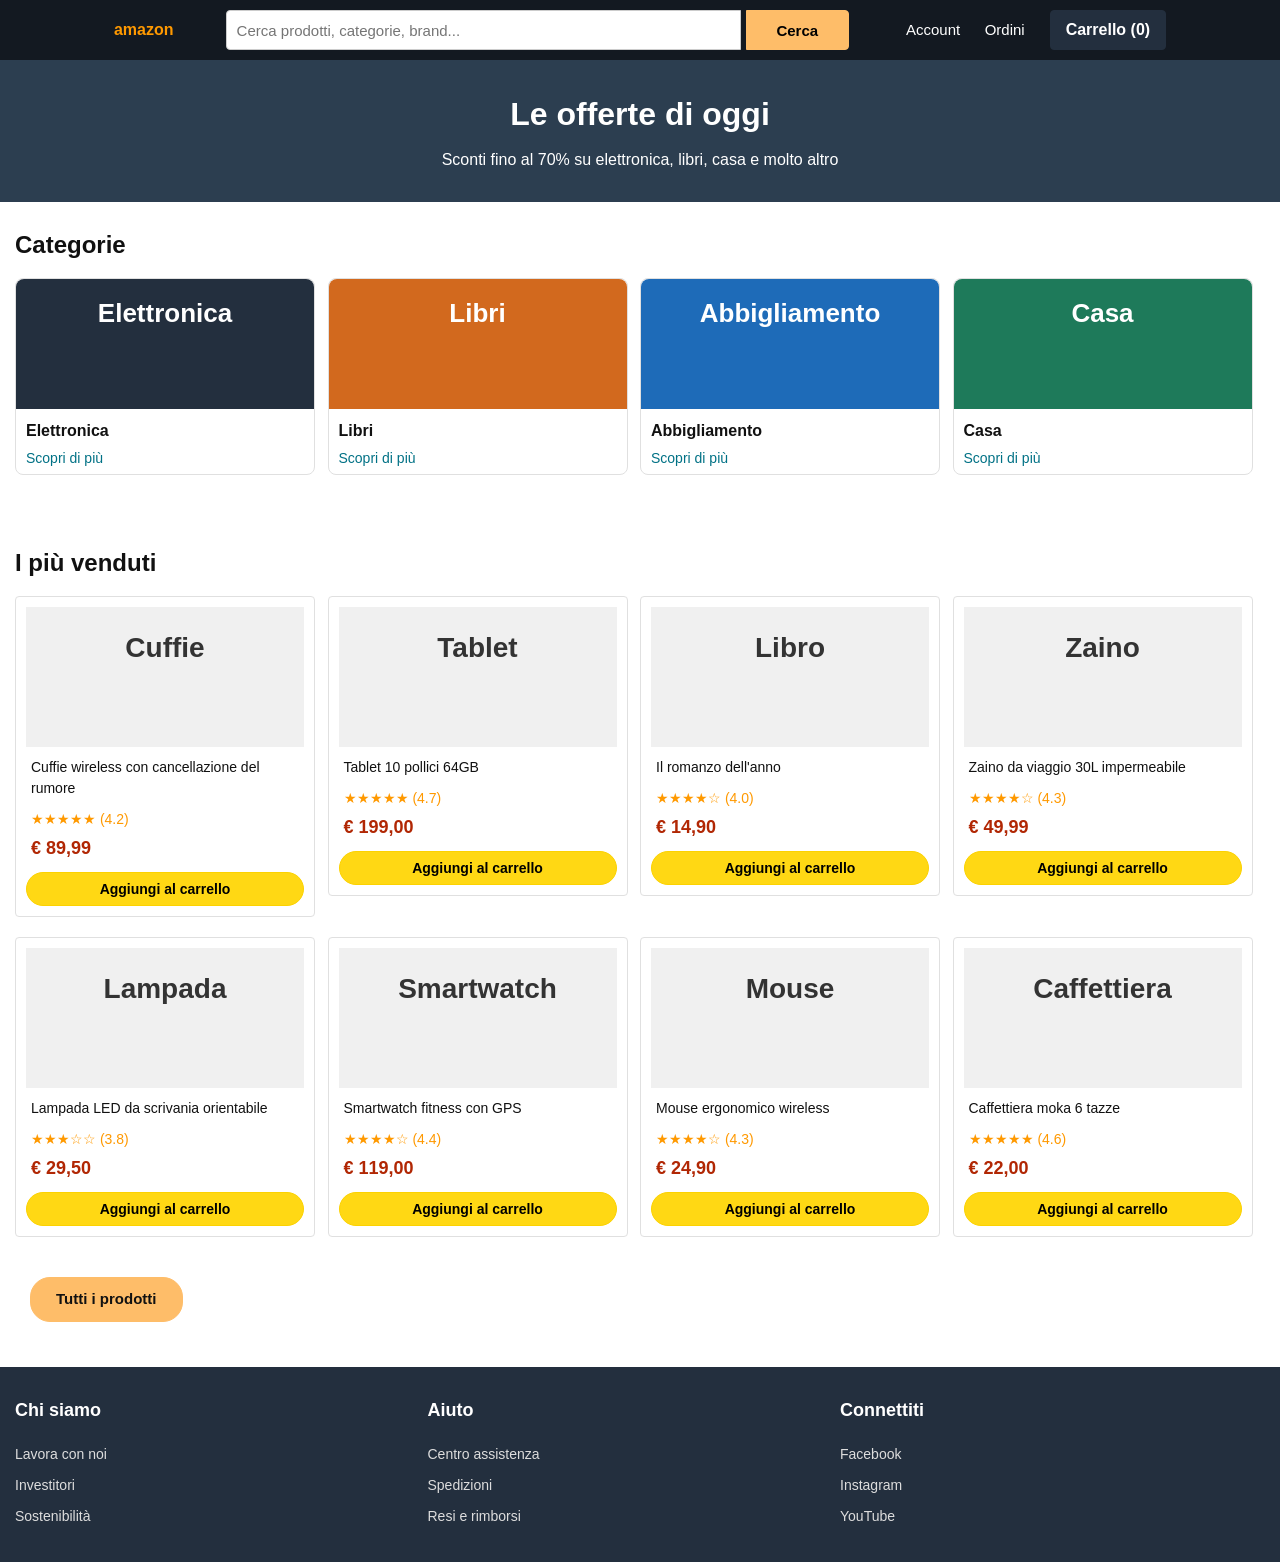
<file: index.html>
<head>
  <meta charset="UTF-8">
  <meta name="viewport" content="width=device-width, initial-scale=1.0">
  <title>Amazon Homepage — Week Project</title>
  <link rel="stylesheet" type="text/css" href="assets/css/style.css">
</head>

<body>

  <header class="header">
    <div class="centered-header">
      <div class="logo">amazon</div>

      <div class="search-box">
        <input type="text" name="ricerca" class="search-input" placeholder="Cerca prodotti, categorie, brand...">
        <button class="search-btn">Cerca</button>
      </div>

      <div class="nav">
        <a href="javascript:void(0);" class="nav-link">Account</a>
        <a href="javascript:void(0);" class="nav-link">Ordini</a>
      </div>

      <button class="cart-btn">Carrello (0)</button>
    </div>
  </header>

  <section class="hero">
    <h1>Le offerte di oggi</h1>
    <p>Sconti fino al 70% su elettronica, libri, casa e molto altro</p>
  </section>
  <main>


    <section class="categorie">
      <h2>Categorie</h2>

      <div class="card-categoria">
        <div class="box-categoria box-nera">
          <h3>Elettronica</h3>
        </div>
        <h4>Elettronica</h4>
        <a href="javascript:void(0);" class="link-scopri">Scopri di più</a>
      </div>

      <div class="card-categoria">
        <div class="box-categoria box-arancione">
          <h3>Libri</h3>
        </div>
        <h4>Libri</h4>
        <a href="javascript:void(0);" class="link-scopri">Scopri di più</a>
      </div>

      <div class="card-categoria">
        <div class="box-categoria box-blu">
          <h3>Abbigliamento</h3>
        </div>
        <h4>Abbigliamento</h4>
        <a href="javascript:void(0);" class="link-scopri">Scopri di più</a>
      </div>

      <div class="card-categoria">
        <div class="box-categoria box-verde">
          <h3>Casa</h3>
        </div>
        <h4>Casa</h4>
        <a href="javascript:void(0);" class="link-scopri">Scopri di più</a>
      </div>
    </section>

    <section class="prodotti">
      <h2>I più venduti</h2>

      <div class="card-prodotto">
        <div class="box-immagine">
          <h3>Cuffie</h3>
        </div>
        <h4>Cuffie wireless con cancellazione del rumore</h4>
        <p class="stelle">★★★★★ (4.2)</p>
        <p class="prezzo">€ 89,99</p>
        <button class="btn-acquista">Aggiungi al carrello</button>
      </div>

      <div class="card-prodotto">
        <div class="box-immagine">
          <h3>Tablet</h3>
        </div>
        <h4>Tablet 10 pollici 64GB</h4>
        <p class="stelle">★★★★★ (4.7)</p>
        <p class="prezzo">€ 199,00</p>
        <button class="btn-acquista">Aggiungi al carrello</button>
      </div>

      <div class="card-prodotto">
        <div class="box-immagine">
          <h3>Libro</h3>
        </div>
        <h4>Il romanzo dell'anno</h4>
        <p class="stelle">★★★★☆ (4.0)</p>
        <p class="prezzo">€ 14,90</p>
        <button class="btn-acquista">Aggiungi al carrello</button>
      </div>

      <div class="card-prodotto">
        <div class="box-immagine">
          <h3>Zaino</h3>
        </div>
        <h4>Zaino da viaggio 30L impermeabile</h4>
        <p class="stelle">★★★★☆ (4.3)</p>
        <p class="prezzo">€ 49,99</p>
        <button class="btn-acquista">Aggiungi al carrello</button>
      </div>

      <div class="card-prodotto">
        <div class="box-immagine">
          <h3>Lampada</h3>
        </div>
        <h4>Lampada LED da scrivania orientabile</h4>
        <p class="stelle">★★★☆☆ (3.8)</p>
        <p class="prezzo">€ 29,50</p>
        <button class="btn-acquista">Aggiungi al carrello</button>
      </div>

      <div class="card-prodotto">
        <div class="box-immagine">
          <h3>Smartwatch</h3>
        </div>
        <h4>Smartwatch fitness con GPS</h4>
        <p class="stelle">★★★★☆ (4.4)</p>
        <p class="prezzo">€ 119,00</p>
        <button class="btn-acquista">Aggiungi al carrello</button>
      </div>

      <div class="card-prodotto">
        <div class="box-immagine">
          <h3>Mouse</h3>
        </div>
        <h4>Mouse ergonomico wireless</h4>
        <p class="stelle">★★★★☆ (4.3)</p>
        <p class="prezzo">€ 24,90</p>
        <button class="btn-acquista">Aggiungi al carrello</button>
      </div>

      <div class="card-prodotto">
        <div class="box-immagine">
          <h3>Caffettiera</h3>
        </div>
        <h4>Caffettiera moka 6 tazze</h4>
        <p class="stelle">★★★★★ (4.6)</p>
        <p class="prezzo">€ 22,00</p>
        <button class="btn-acquista">Aggiungi al carrello</button>


      </div>
      <a href="seconda.html" class="all-btn">Tutti i prodotti</a>
    </section>

  </main>

  <footer class="footer">

    <div class="col-footer">
      <h3>Chi siamo</h3>
      <a href="javascript:void(0);" class="link-footer">Lavora con noi</a>
      <a href="javascript:void(0);" class="link-footer">Investitori</a>
      <a href="javascript:void(0);" class="link-footer">Sostenibilità</a>
    </div>

    <div class="col-footer">
      <h3>Aiuto</h3>
      <a href="javascript:void(0);" class="link-footer">Centro assistenza</a>
      <a href="javascript:void(0);" class="link-footer">Spedizioni</a>
      <a href="javascript:void(0);" class="link-footer">Resi e rimborsi</a>
    </div>

    <div class="col-footer">
      <h3>Connettiti</h3>
      <a href="javascript:void(0);" class="link-footer">Facebook</a>
      <a href="javascript:void(0);" class="link-footer">Instagram</a>
      <a href="javascript:void(0);" class="link-footer">YouTube</a>
    </div>

  </footer>

  <script src="assets/js/script.js"></script>
</body>

</html>
</file>
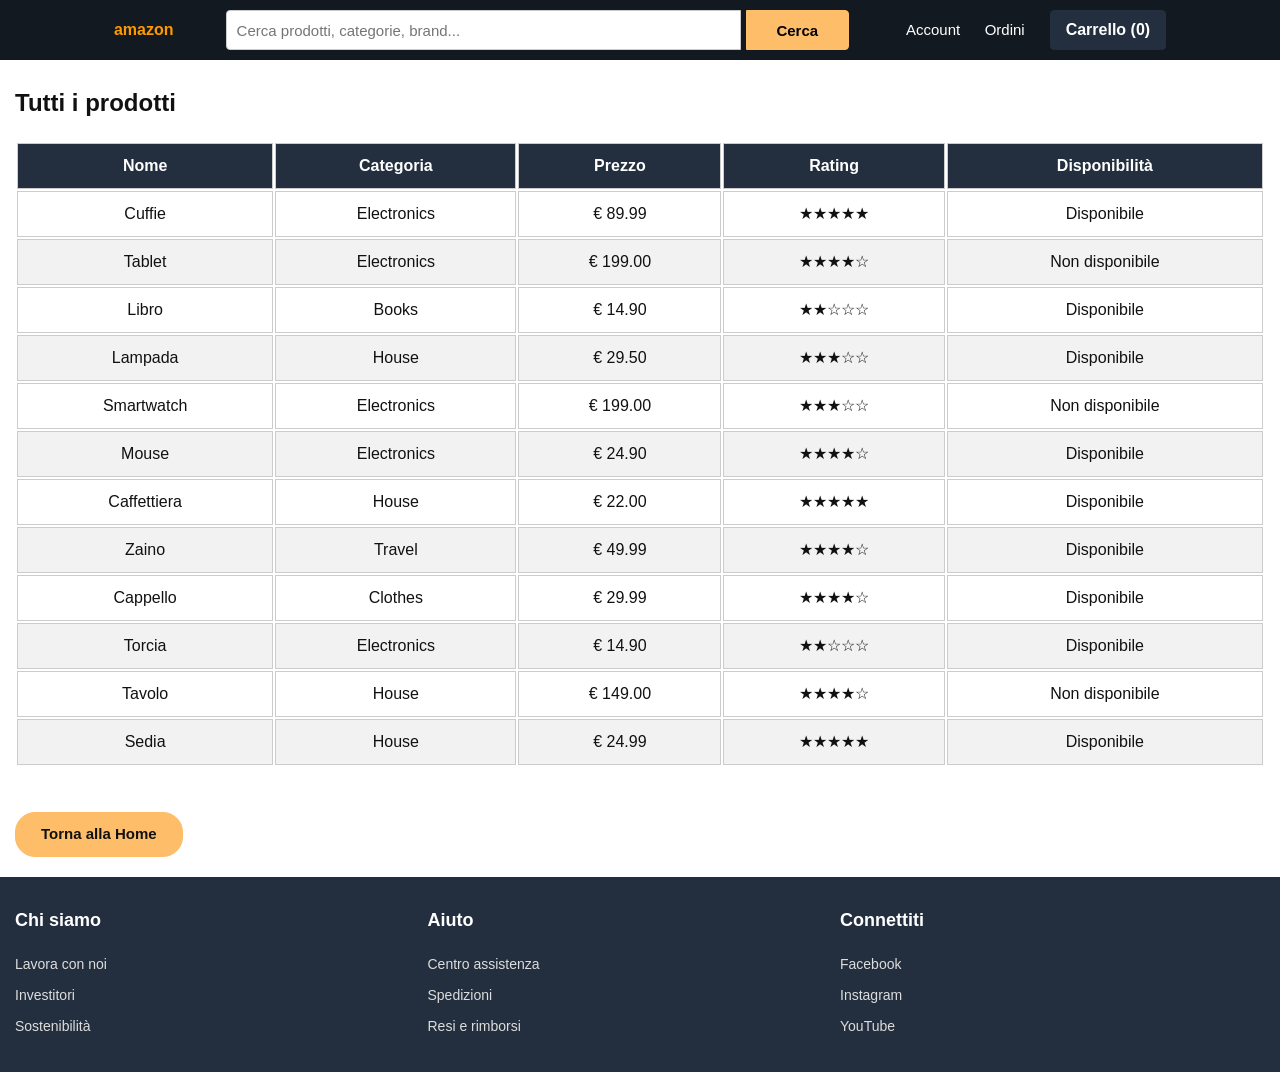
<file: seconda.html>
<!DOCTYPE html>
<html lang="it">
<head>
    <meta charset="UTF-8">
    <meta name="viewport" content="width=device-width, initial-scale=1.0">
    <title>Amazon Homepage — Week Project</title>
    <link rel="stylesheet" type="text/css" href="assets/css/style.css">
</head>
<body>

  <header class="header">
    <div class="centered-header">
      <div class="logo">amazon</div>

      <div class="search-box">
        <input type="text" name="ricerca" class="search-input" placeholder="Cerca prodotti, categorie, brand...">
        <button class="search-btn">Cerca</button>
      </div>

      <div class="nav">
        <a href="javascript:void(0);" class="nav-link">Account</a>
        <a href="javascript:void(0);" class="nav-link">Ordini</a>
      </div>

      <button class="cart-btn">Carrello (0)</button>
    </div>
  </header>

  <main>

    <section class="prodotti-tabella">
      <h2>Tutti i prodotti</h2>
      <div id="contenitore-tabella"></div>
    </section>
    <a href="index.html" class="all-btn">Torna alla Home</a>
  </main>

  <footer class="footer">
    <div class="col-footer">
      <h3>Chi siamo</h3>
      <a href="javascript:void(0);" class="link-footer">Lavora con noi</a>
      <a href="javascript:void(0);" class="link-footer">Investitori</a>
      <a href="javascript:void(0);" class="link-footer">Sostenibilità</a>
    </div>

    <div class="col-footer">
      <h3>Aiuto</h3>
      <a href="javascript:void(0);" class="link-footer">Centro assistenza</a>
      <a href="javascript:void(0);" class="link-footer">Spedizioni</a>
      <a href="javascript:void(0);" class="link-footer">Resi e rimborsi</a>
    </div>

    <div class="col-footer">
      <h3>Connettiti</h3>
      <a href="javascript:void(0);" class="link-footer">Facebook</a>
      <a href="javascript:void(0);" class="link-footer">Instagram</a>
      <a href="javascript:void(0);" class="link-footer">YouTube</a>
    </div>
  </footer>

  <script src="assets/js/seconda.js"></script>
</body>
</html>
</file>
<file: assets/css/style.css>
/* CSS reset minimo */
* {
  margin: 0;
  padding: 0;
  box-sizing: border-box;
}

body {
  font-family: -apple-system, BlinkMacSystemFont, "Segoe UI", Roboto, Helvetica, Arial, sans-serif;
  line-height: 1.5;
  color: #111;
  background: #fff;
}

main{
  max-width: 1300px;
  margin: auto;
}


img {
  max-width: 100%;
  display: block;
}

a {
  color: inherit;
  text-decoration: none;
}

button {
  font-family: inherit;
  cursor: pointer;
  border: none;
  background: none;
}

/* Scrivi qui sotto i tuoi stili */

/* Header */

.header {
  background-color: #131921;
  padding: 10px 15px;
  font-size: 0;
}

.centered-header {
  text-align: center;
}

.header .logo,
.header .search-box,
.header .nav,
.header .cart-btn {
  display: inline-block;
  vertical-align: middle;
  font-size: 16px;
}

.logo {
  color: #ff9900;
  font-size: 35px;
  font-weight: bold;
  padding: 5px 20px 5px 0;
}

.search-box {
  width: 55%;
}

.search-input {
  display: inline-block;
  vertical-align: middle;
  width: 75%;
  height: 40px;
  padding: 0 10px;
  border: 1px solid #ccc;
  border-radius: 4px 0 0 4px;
  font-size: 15px;
  font-family: Arial, Helvetica, sans-serif;
}

.search-btn {
  display: inline-block;
  vertical-align: middle;
  width: 15%;
  height: 40px;
  background-color: #FEBD69;
  border: 1px solid #FEBD69;
  border-radius: 0 4px 4px 0;
  font-size: 15px;
  font-weight: bold;
  cursor: pointer;
}

.search-btn:hover {
  background-color: #f3a847;
}

.nav {
  padding: 0 15px;
}

.nav-link {
  color: #ffffff;
  text-decoration: none;
  padding: 0 10px;
  font-size: 15px;
}

.nav-link:hover {
  text-decoration: underline;
}

.cart-btn {
  background-color: #232F3E;
  color: #ffffff;
  border: 1px solid #232F3E;
  border-radius: 4px;
  padding: 0 15px;
  height: 40px;
  font-size: 15px;
  font-weight: bold;
  cursor: pointer;
}

.cart-btn:hover {
  background-color: #37475a;
}

/* Hero */

.hero {
  background-color: #2c3e50;
  color: #ffffff;
  text-align: center;
  padding: 30px 15px;
}

.hero h1 {
  font-size: 32px;
  font-weight: bold;
  margin-bottom: 10px;
}

.hero p {
  font-size: 16px;
}

/* Categorie e prodotti */

.categorie,
.prodotti {
  width: 100%;
  padding: 25px 15px;
  font-size: 0;
}

.categorie h2,
.prodotti h2 {
  font-size: 24px;
  margin-bottom: 15px;
}

.card-categoria {
  display: inline-block;
  vertical-align: top;
  width: 24%;
  margin-right: 1%;
  margin-bottom: 20px;
  background-color: #ffffff;
  border: 1px solid #e0e0e0;
  border-radius: 8px;
  padding: 0 0 5px 0;
  font-size: 16px;
}

.card-categoria:last-child {
  margin-right: 0;
}

.card-categoria:hover {
  margin-top: -5px;
}

.box-categoria {
  height: 130px;
  padding: 15px;
  color: #ffffff;
  text-align: center;
}

.box-categoria h3 {
  font-size: 26px;
  font-weight: bold;
}

.box-nera {
  background-color: #232f3e;
  border-radius: 8px 8px 0 0;
}

.box-arancione {
  background-color: #d2691e;
  border-radius: 8px 8px 0 0;
}

.box-blu {
  background-color: #1e6bb8;
  border-radius: 8px 8px 0 0;
}

.box-verde {
  background-color: #1e7a5a;
  border-radius: 8px 8px 0 0;
}

.card-categoria h4 {
  font-size: 16px;
  font-weight: bold;
  padding: 10px 10px 5px 10px;
}

.link-scopri {
  color: #007185;
  text-decoration: none;
  font-size: 14px;
  padding: 0 10px;
}

.link-scopri:hover {
  text-decoration: underline;
}

.card-prodotto {
  display: inline-block;
  vertical-align: top;
  width: 24%;
  margin-right: 1%;
  margin-bottom: 20px;
  background-color: #ffffff;
  border: 1px solid #e0e0e0;
  border-radius: 4px;
  padding: 10px;
  font-size: 16px;
  text-align: center;
}

.card-prodotto:last-child {
  margin-right: 0;
}

.box-immagine {
  background-color: #f0f0f0;
  height: 140px;
  padding: 20px;
}

.box-immagine h3 {
  font-size: 28px;
  color: #333333;
}

.card-prodotto h4 {
  font-size: 14px;
  font-weight: normal;
  text-align: left;
  padding: 10px 5px;
}

.stelle {
  color: #ff9900;
  font-size: 14px;
  text-align: left;
  padding: 0 5px;
}

.prezzo {
  color: #b12704;
  font-size: 18px;
  font-weight: bold;
  text-align: left;
  padding: 5px 5px 10px 5px;
}

.btn-acquista {
  background-color: #FFD814;
  border: 1px solid #fcd200;
  border-radius: 20px;
  padding: 8px 15px;
  font-size: 14px;
  font-weight: bold;
  cursor: pointer;
  width: 100%;
}

.btn-acquista:hover {
  background-color: #F7CA00;
}

/* Footer */

.footer {
  background-color: #232F3E;
  color: #ffffff;
  padding: 30px 15px;
  font-size: 0;
}

.col-footer {
  display: inline-block;
  vertical-align: top;
  width: 30%;
  margin-right: 3%;
  font-size: 16px;
}

.col-footer:last-child {
  margin-right: 0;
}

.col-footer h3 {
  font-size: 18px;
  font-weight: bold;
  color: #ffffff;
  margin-bottom: 15px;
}

.link-footer {
  display: block;
  color: #dddddd;
  text-decoration: none;
  font-size: 14px;
  padding: 5px 0;
}

.link-footer:hover {
  color: #ffffff;
  text-decoration: underline;
}

/* Seconda pagina */

.prodotti-tabella {
  width: 100%;
  padding: 25px 15px;
  /* NIENTE font-size: 0 — la tabella ha bisogno del font normale */
}

.prodotti-tabella h2 {
  font-size: 24px;
  margin-bottom: 15px;
}

.prodotti-tabella table {
  width: 100%;
  margin-top: 20px;
}

.prodotti-tabella thead {
  background-color: #232f3e;
  color: #ffffff;
}

.prodotti-tabella th,
.prodotti-tabella td {
  border: 1px solid #cccccc;
  padding: 10px;
  text-align: center;
  font-size: 16px;
}

.prodotti-tabella tbody tr:nth-child(even) {
  background-color: #f2f2f2;
}

.prodotti-tabella tbody tr:hover {
  background-color: #e0e0e0;
}

.all-btn {
  display: inline-block;
  background-color: #FEBD69;
  color: #111;
  border: 1px solid #FEBD69;
  border-radius: 20px;
  padding: 10px 25px;
  font-size: 15px;
  font-weight: bold;
  font-family: inherit;
  cursor: pointer;
  margin: 20px 15px;
  text-decoration: none; 
  text-align: center;
}

.all-btn:hover {
  background-color: #f3a847;
}
</file>
